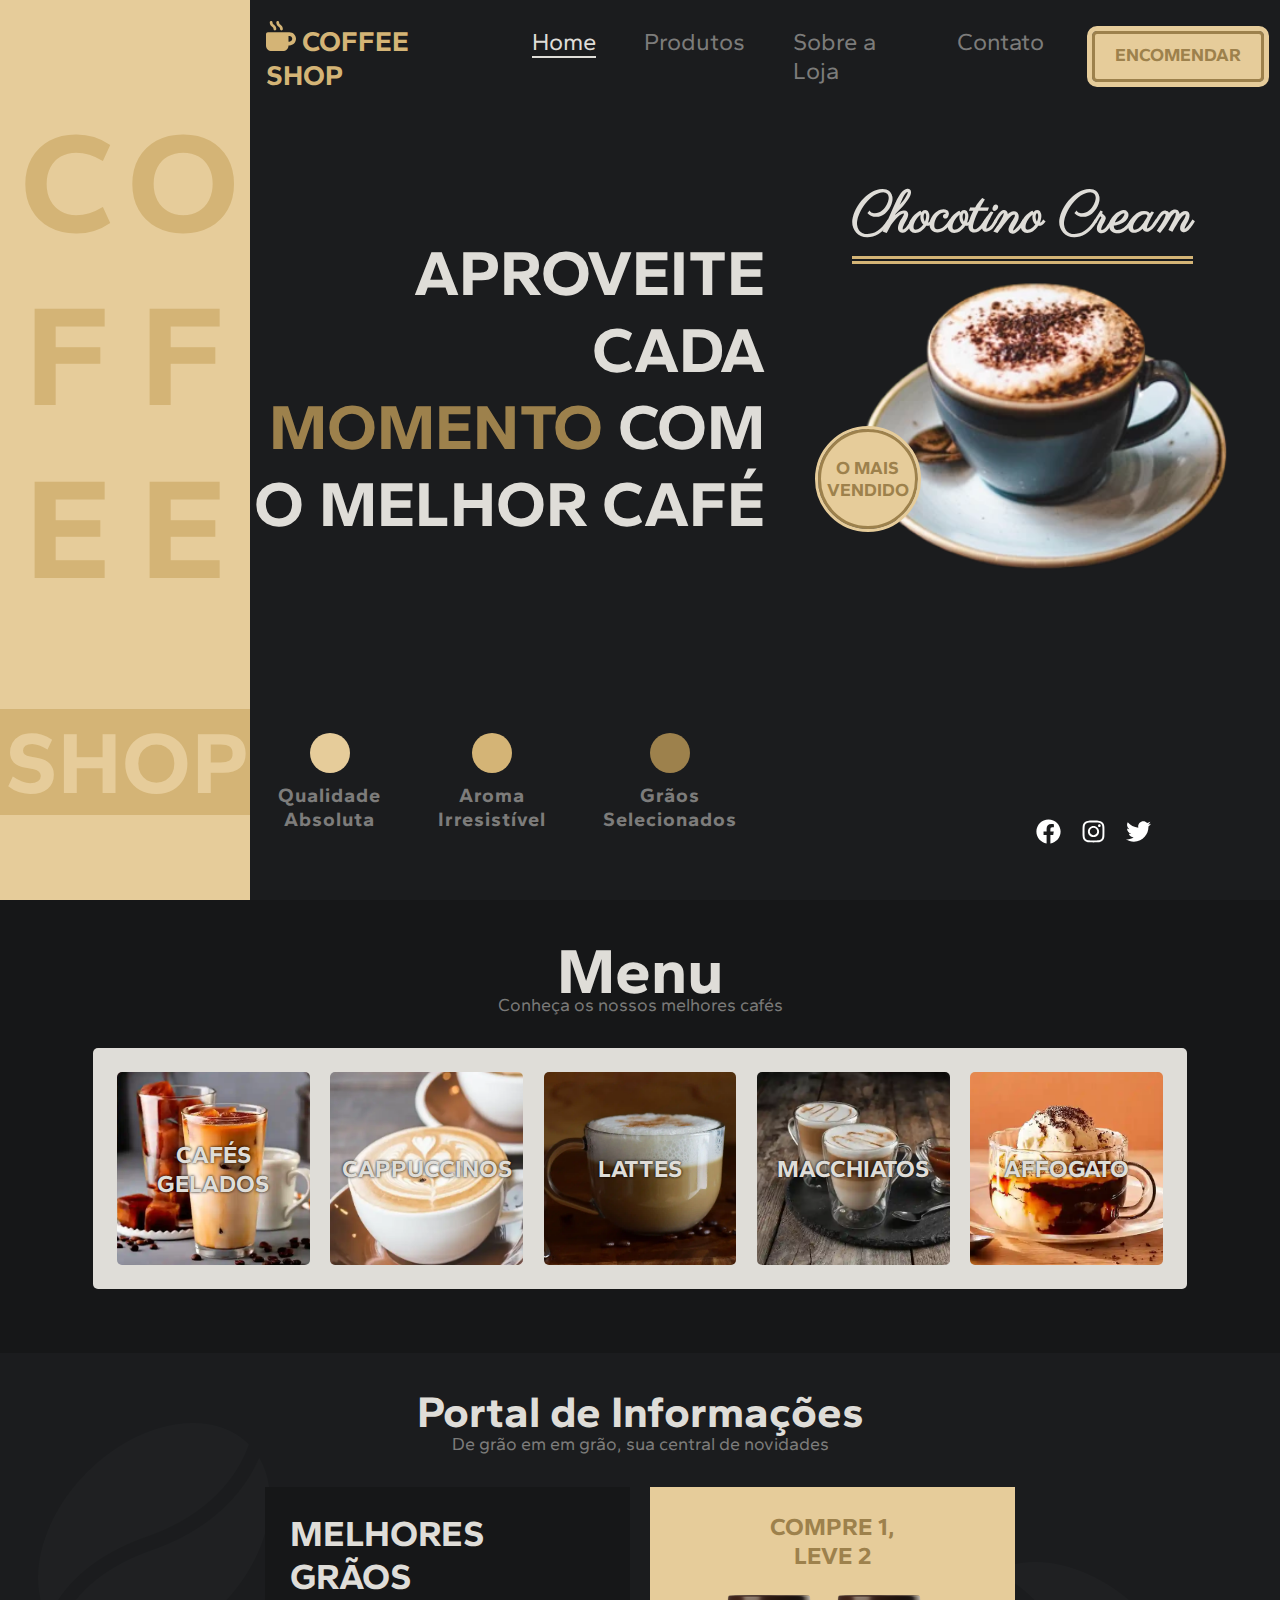
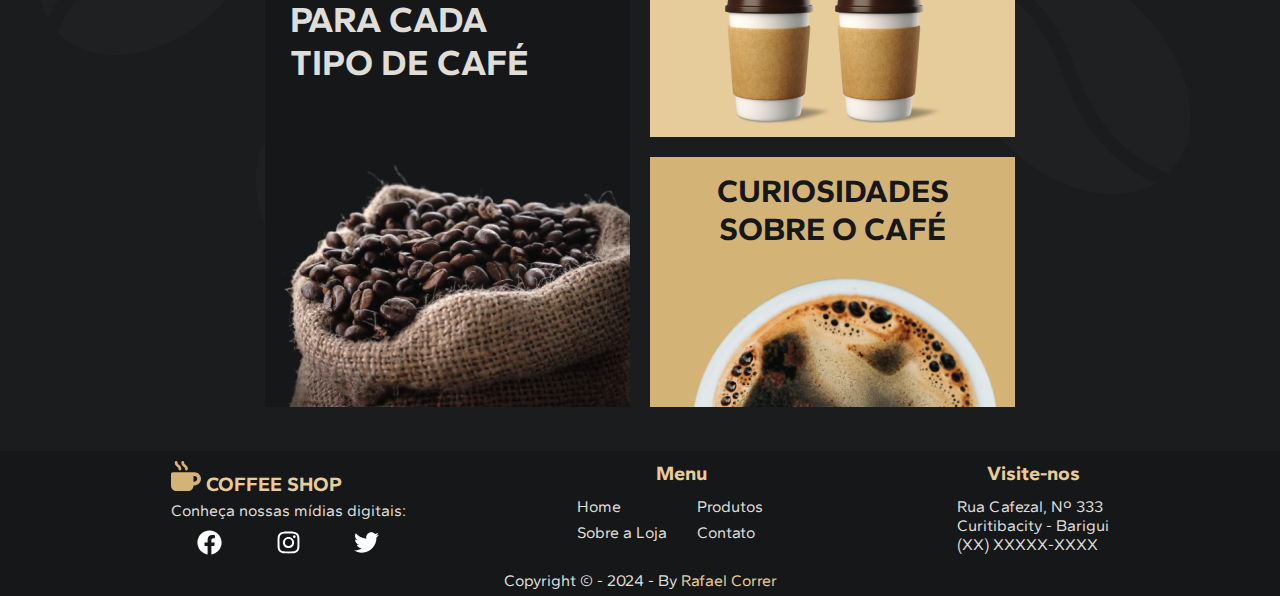
<file: index.html>
<!DOCTYPE html>
<html lang="en">
<head>
    <meta charset="UTF-8">
    <meta name="viewport" content="width=device-width, initial-scale=1.0">
    <link rel="stylesheet" href="styles.css">
    <title>Coffee Shop</title>
    <link rel="icon" href="./img/coffee.svg" type="image/x-icon">
</head>
<body>
    <section class="container">
        <aside class="container-logo">
            <div class="container-logo-coffee">
                <span>C</span>
                <span>O</span>
                <span>F</span>
                <span>F</span>
                <span>E</span>
                <span>E</span>
            </div>
            <div class="container-logo-shop">SHOP</div>
        </aside>
        <main class="main">
            <header class="header">
                <a href="" class="header-logo"><h3><img src="./img/coffee.svg" alt=""> COFFEE SHOP</h3></a>
                <nav class="header-nav">
                    <a href=""><p class="active">Home</p></a>
                    <a href=""><p>Produtos</p></a>
                    <a href=""><p>Sobre a Loja</p></a>
                    <a href=""><p>Contato</p></a>
                </nav>
                <a href=""><button class="btn"><p>ENCOMENDAR</p></button></a>
            </header>
            <article class="main-article">
                <span class="main-article-container"><h1>
                    Aproveite cada<br>
                    <span>momento</span> com<br>
                    o melhor café
                </h1></span>
                <section class="main-article-highlight">
                    <div class="main-article-highlight-container">
                        <h3 class="main-article-highlight-container-name">Chocotino Cream</h3>
                        <img class="main-article-highlight-container-img" src="./img/coffee-intro.webp" alt="">
                        <p class="main-article-highlight-container-circle">O MAIS<br>VENDIDO</p>
                    </div>
                </section>
                <ul class="main-article-coffeeAttributes">
                    <li class="main-article-coffeeAttributes-li">
                        <div class="dot-1"></div>
                        <p>Qualidade<br>Absoluta</p>
                    </li>
                    <li class="main-article-coffeeAttributes-li">
                        <div class="dot-2"></div>
                        <p>Aroma<br>Irresistível</p>
                    </li>
                    <li class="main-article-coffeeAttributes-li">
                        <div class="dot-3"></div>
                        <p>Grãos<br>Selecionados</p>
                    </li>
                </ul>
                <nav class="main-article-mediaContainer">
                    <a href=""><img src="./img/facebook.svg" alt=""></a>
                    <a href=""><img src="./img/instagram.svg" alt=""></a>
                    <a href=""><img src="./img/twitter.svg" alt=""></a>
                </nav>
            </article>
        </main>
    </section> 
    <section class="products">
        <h1 class="products-title">Menu</h1>
        <p class="products-subtitle">Conheça os nossos melhores cafés</p>
        <ul class="products-menu">
            <li class="products-menu-item-1 item"><p>cafés<br>gelados</p></li>
            <li class="products-menu-item-2 item"><p>cappuccinos</p></li>
            <li class="products-menu-item-3 item"><p>lattes</p></li>
            <li class="products-menu-item-4 item"><p>macchiatos</p></li>
            <li class="products-menu-item-5 item"><p>affogato</p></li>
        </ul>
    </section> 
    <section class="newsletter">
        <img class="newsletter-backgroundIcon-1" src="./img/coffee-grain.png" alt="">
        <img class="newsletter-backgroundIcon-2" src="./img/coffee-grain.png" alt="">
        <img class="newsletter-backgroundIcon-3" src="./img/coffee-grain.png" alt="">
        <h1 class="newsletter-title">Portal de Informações</h1>
        <p class="newsletter-subtitle">De grão em em grão, sua central de novidades</p>
        <div class="newsletter-container">
            <div class="newsletter-container-div1">
                <h1 class="newsletter-container-div1-title">Melhores grãos<br>para cada<br>tipo de café</h1>
                <img class="newsletter-container-div1-img" src="./img/blog-img-3.png" alt="">
            </div>
            <div class="newsletter-container-div2">
                <h1 class="newsletter-container-div2-title">Compre 1,<br>Leve 2</h1>
                <img class="newsletter-container-div2-img1" src="./img/blog-img-2.png" alt="">
                <img class="newsletter-container-div2-img2" src="./img/blog-img-2.png" alt="">
            </div>
            <div class="newsletter-container-div3">
                <h1 class="newsletter-container-div3-title">Curiosidades<br>sobre o café</h1>
                <img class="newsletter-container-div3-img" src="./img/blog-img-1.png" alt="">
            </div>
        </div>
    </section> 
    <footer class="footer">
        <nav class="footer-socialMedia">
            <h4><img src="./img/coffee.svg" alt=""> COFFEE SHOP</h4>
            <p>Conheça nossas mídias digitais:</p>
            <nav class="footer-socialMedia-container">
                <a href=""><img src="./img/facebook.svg" alt=""></a>
                <a href=""><img src="./img/instagram.svg" alt=""></a>
                <a href=""><img src="./img/twitter.svg" alt=""></a>
            </nav>
        </nav>
        <div class="footer-menu">
            <h4>Menu</h4>
            <nav class="footer-menu-nav">
                <a href=""><p>Home</p></a>
                <a href=""><p>Produtos</p></a>
                <a href=""><p>Sobre a Loja</p></a>
                <a href=""><p>Contato</p></a>
            </nav>
        </div>
        <nav class="footer-address">
            <h4>Visite-nos</h4>
            <p>Rua Cafezal, Nº 333<br>Curitibacity - Barigui<br>(XX) XXXXX-XXXX</p>
        </nav>
    </footer>
    <p class="copyright">Copyright © - 2024 - By <a class="copyright-a" href="https://github.com/WindFox8">Rafael Correr</i></a></p>
</body>
</html>
</file>
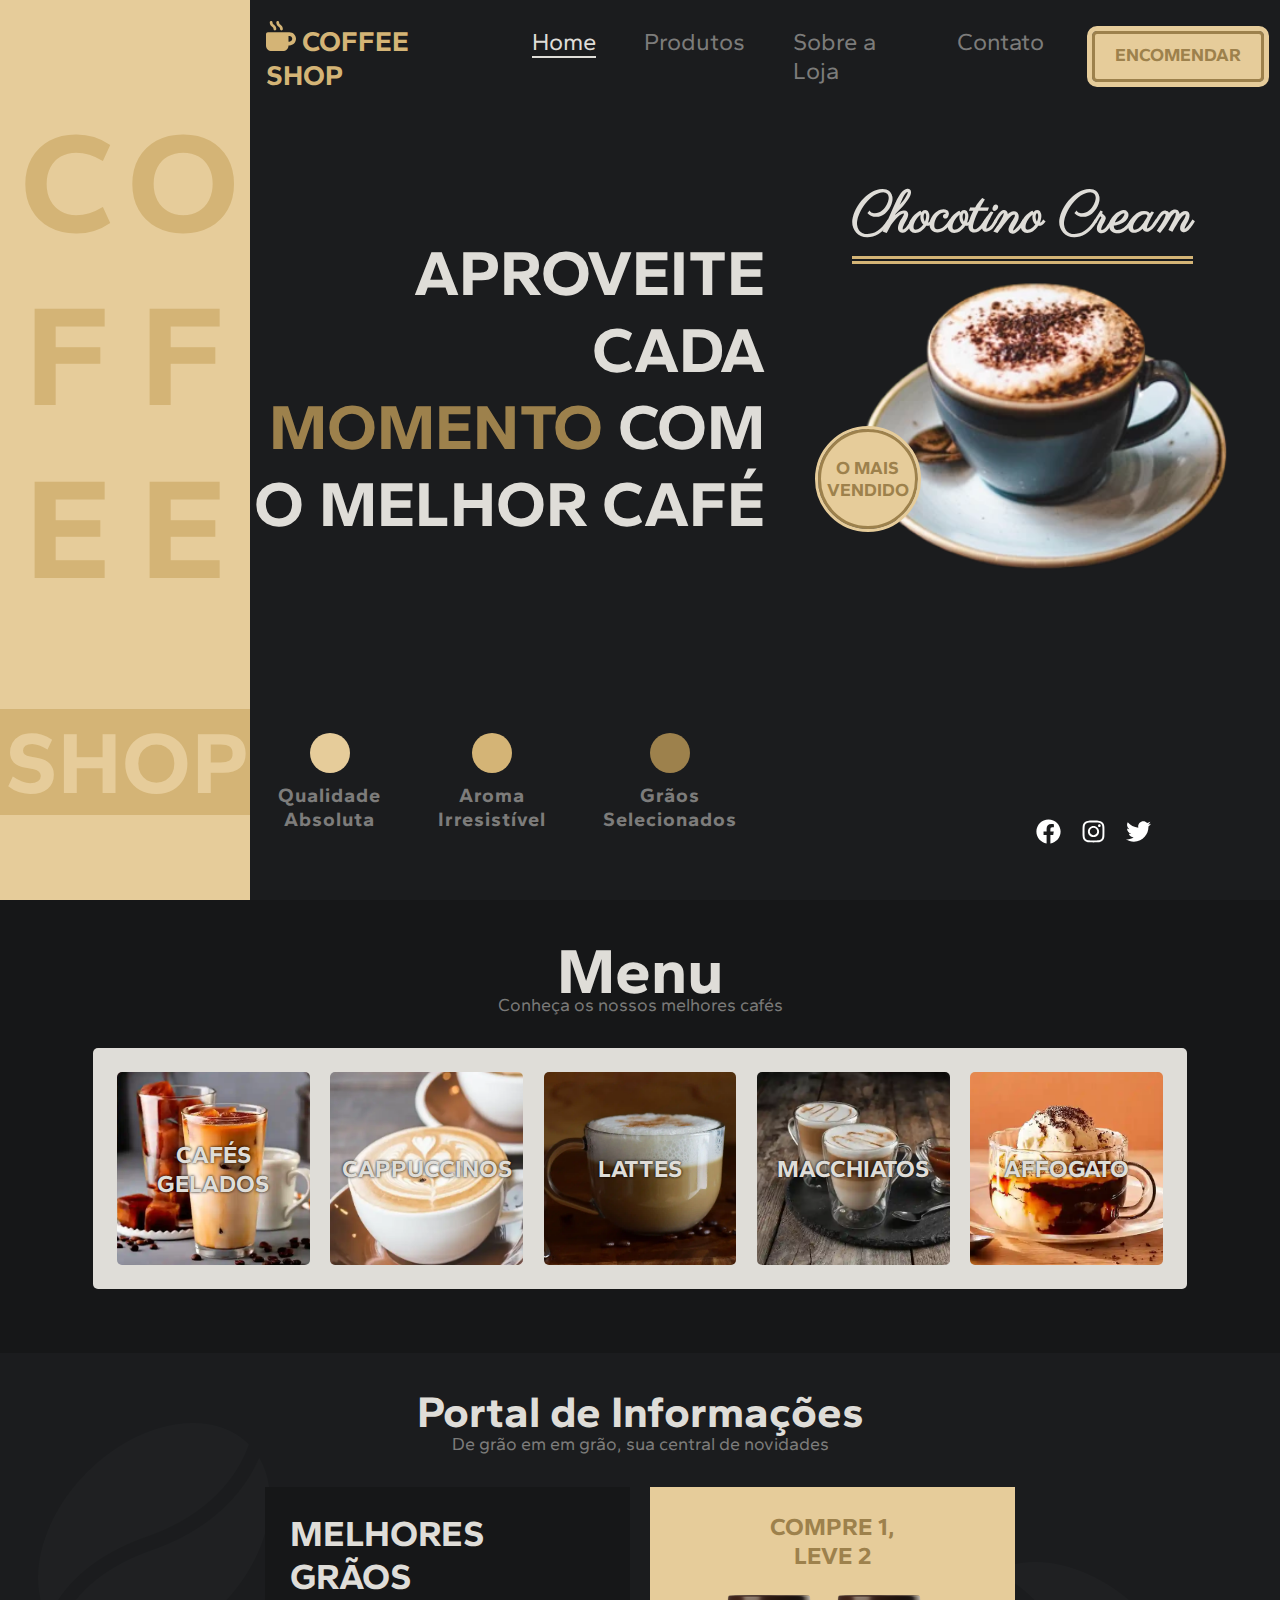
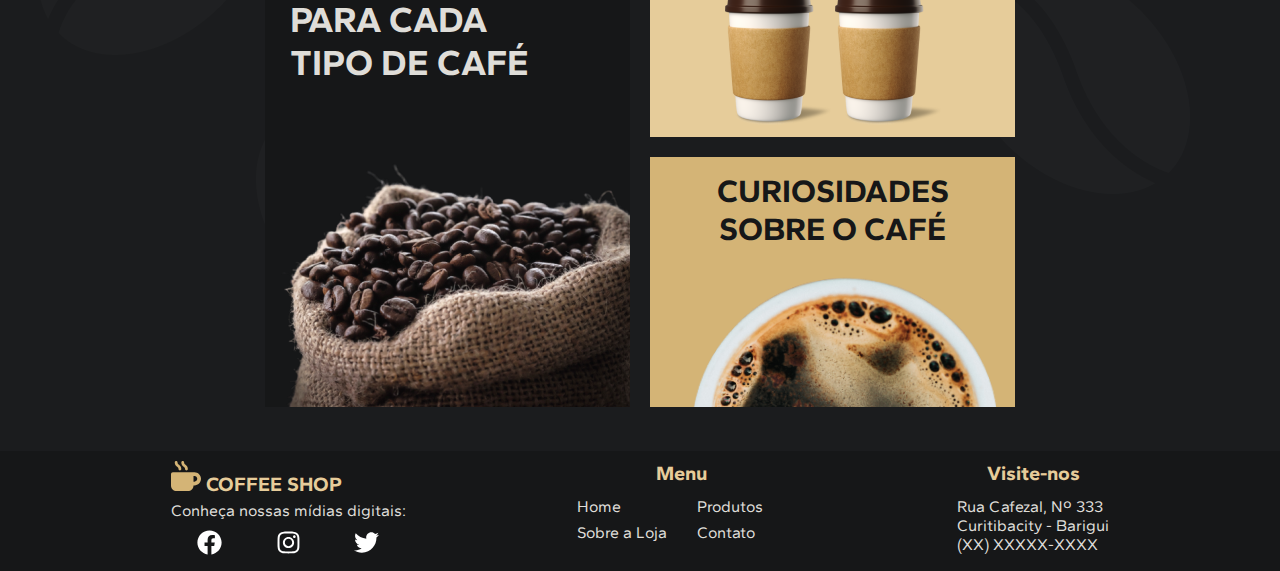
<file: index2.html>
<!DOCTYPE html>
<html lang="en">
<head>
    <meta charset="UTF-8">
    <meta name="viewport" content="width=device-width, initial-scale=1.0">
    <title>Coffee Shop</title>
    <link rel="stylesheet" href="styles.css">
    <link rel="icon" href="./img/coffee.svg" type="image/x-icon">
</head>
<body>
    <div class="container">
        <div class="container-logo">
            <div class="container-logo-coffee">
                <span>C</span>
                <span>O</span>
                <span>F</span>
                <span>F</span>
                <span>E</span>
                <span>E</span>
            </div>
            <div class="container-logo-shop">SHOP</div>
        </div>
        <div class="main">
            <div class="header">
                <a href="" class="header-logo"><h3><img src="./img/coffee.svg" alt=""> COFFEE SHOP</h3></a>
                <div class="header-nav">
                    <a href=""><p class="active">Home</p></a>
                    <a href=""><p>Produtos</p></a>
                    <a href=""><p>Sobre a Loja</p></a>
                    <a href=""><p>Contato</p></a>
                </div>
                <a href=""><button class="btn"><p>ENCOMENDAR</p></button></a>
            </div>
            <div class="main-article">
                <span class="main-article-container"><h1>
                    Aproveite cada<br>
                    <span>momento</span> com<br>
                    o melhor café
                </h1></span>
                <div class="main-article-highlight">
                    <div class="main-article-highlight-container">
                        <h3 class="main-article-highlight-container-name">Chocotino Cream</h3>
                        <img class="main-article-highlight-container-img" src="./img/coffee-intro.webp" alt="">
                        <p class="main-article-highlight-container-circle">O MAIS<br>VENDIDO</p>
                    </div>
                </div>
                <ul class="main-article-coffeeAttributes">
                    <li class="main-article-coffeeAttributes-li">
                        <div class="dot-1"></div>
                        <p>Qualidade<br>Absoluta</p>
                    </li>
                    <li class="main-article-coffeeAttributes-li">
                        <div class="dot-2"></div>
                        <p>Aroma<br>Irresistível</p>
                    </li>
                    <li class="main-article-coffeeAttributes-li">
                        <div class="dot-3"></div>
                        <p>Grãos<br>Selecionados</p>
                    </li>
                </ul>
                <div class="main-article-mediaContainer">
                    <a href=""><img src="./img/facebook.svg" alt=""></a>
                    <a href=""><img src="./img/instagram.svg" alt=""></a>
                    <a href=""><img src="./img/twitter.svg" alt=""></a>
                </div>
            </div>
        </div>
    </div> 
    <div class="products">
        <h1 class="products-title">Menu</h1>
        <p class="products-subtitle">Conheça os nossos melhores cafés</p>
        <ul class="products-menu">
            <li class="products-menu-item-1 item"><p>cafés<br>gelados</p></li>
            <li class="products-menu-item-2 item"><p>cappuccinos</p></li>
            <li class="products-menu-item-3 item"><p>lattes</p></li>
            <li class="products-menu-item-4 item"><p>macchiatos</p></li>
            <li class="products-menu-item-5 item"><p>affogato</p></li>
        </ul>
    </div> 
    <div class="newsletter">
        <img class="newsletter-backgroundIcon-1" src="./img/coffee-grain.png" alt="">
        <img class="newsletter-backgroundIcon-2" src="./img/coffee-grain.png" alt="">
        <img class="newsletter-backgroundIcon-3" src="./img/coffee-grain.png" alt="">
        <h1 class="newsletter-title">Portal de Informações</h1>
        <p class="newsletter-subtitle">De grão em em grão, sua central de novidades</p>
        <div class="newsletter-container">
            <div class="newsletter-container-div1">
                <h1 class="newsletter-container-div1-title">Melhores grãos<br>para cada<br>tipo de café</h1>
                <img class="newsletter-container-div1-img" src="./img/blog-img-3.png" alt="">
            </div>
            <div class="newsletter-container-div2">
                <h1 class="newsletter-container-div2-title">Compre 1,<br>Leve 2</h1>
                <img class="newsletter-container-div2-img1" src="./img/blog-img-2.png" alt="">
                <img class="newsletter-container-div2-img2" src="./img/blog-img-2.png" alt="">
            </div>
            <div class="newsletter-container-div3">
                <h1 class="newsletter-container-div3-title">Curiosidades<br>sobre o café</h1>
                <img class="newsletter-container-div3-img" src="./img/blog-img-1.png" alt="">
            </div>
        </div>
    </div> 
    <div class="footer">
        <div class="footer-socialMedia">
            <h4><img src="./img/coffee.svg" alt=""> COFFEE SHOP</h4>
            <p>Conheça nossas mídias digitais:</p>
            <ul class="footer-socialMedia-container">
                <a href=""><img src="./img/facebook.svg" alt=""></a>
                <a href=""><img src="./img/instagram.svg" alt=""></a>
                <a href=""><img src="./img/twitter.svg" alt=""></a>
            </ul>
        </div>
        <div class="footer-menu">
            <h4>Menu</h4>
            <div class="footer-menu-nav">
                <a href=""><p>Home</p></a>
                <a href=""><p>Produtos</p></a>
                <a href=""><p>Sobre a Loja</p></a>
                <a href=""><p>Contato</p></a>
            </div>
        </div>
        <div class="footer-address">
            <h4>Visite-nos</h4>
            <p>Rua Cafezal, Nº 333<br>Curitibacity - Barigui<br>(XX) XXXXX-XXXX</p>
        </div>
    </div>
</file>
<file: styles.css>
@import url("https://fonts.googleapis.com/css2?family=Gantari:wght@700&display=swap");
@import url("https://fonts.googleapis.com/css2?family=Gantari&display=swap");
@import url("https://fonts.googleapis.com/css2?family=Parisienne&display=swap");
* {
  padding: 0;
  margin: 0;
  box-sizing: border-box;
  list-style: none;
  background: none;
  border: none;
  text-decoration: none;
  font-family: "Gantari", sans-serif;
}

a {
  color: black;
}

body {
  width: 100vw;
  height: 100vh;
  overflow-x: hidden;
}

.container {
  width: 100vw;
  height: 100%;
  display: grid;
  grid-template-columns: 250px auto;
}
.container-logo {
  background-color: #e6cc9a;
  display: flex;
  flex-direction: column;
  justify-content: space-evenly;
}
.container-logo-coffee {
  display: grid;
  grid-template-columns: 50% 50%;
  font-size: 9rem;
  color: #d4b476;
  text-align: center;
  font-weight: 700;
  padding: 10px;
}
.container-logo-shop {
  font-size: 5.5rem;
  background-color: #d4b476;
  color: #e6cc9a;
  text-align: center;
  font-weight: 700;
  letter-spacing: 1px;
  padding: 0 5px;
}

.header {
  height: 7rem;
  font-size: 24px;
  display: flex;
  justify-content: space-around;
  align-items: center;
  gap: 3rem;
  margin: 0 1rem;
}
.header-logo {
  color: #d4b476;
  font-weight: 700;
}
.header-nav {
  display: flex;
  gap: 3rem;
}
.header-nav a {
  color: rgba(223, 221, 216, 0.5);
}
.header-nav a:hover {
  color: #dfddd8;
}

.active {
  color: #dfddd8;
  border-bottom: 2px solid #dfddd8;
}

.main {
  background-color: #1b1c1e;
}
.main-article {
  height: calc(100vh - 7rem);
  display: grid;
  grid-template-columns: 50% 50%;
  grid-auto-rows: 70% 30%;
}
.main-article-container {
  display: grid;
  place-items: center;
}
.main-article-container > h1 {
  font-size: 64px;
  text-transform: uppercase;
  text-align: end;
  color: #dfddd8;
}
.main-article-container > h1 > span {
  color: #9d814c;
}
.main-article-highlight {
  display: grid;
  place-items: center;
}
.main-article-highlight-container {
  position: relative;
}
.main-article-highlight-container-name {
  text-align: center;
  color: #dfddd8;
  font-size: 56px;
  border-bottom: 8px double #d4b476;
  font-family: "Parisienne", cursive;
}
.main-article-highlight-container-img {
  width: 110%;
  margin: 5px;
}
.main-article-highlight-container-circle {
  width: 100px;
  aspect-ratio: 1/1;
  font-weight: 700;
  font-size: 18px;
  text-align: center;
  display: grid;
  place-items: center;
  border-radius: 50%;
  background-color: #e6cc9a;
  border: 3px solid #9d814c;
  outline: 3px solid #e6cc9a;
  color: #9d814c;
  position: absolute;
  top: 60%;
  left: -10%;
}
.main-article-coffeeAttributes {
  display: flex;
  justify-content: space-around;
  align-items: center;
}
.main-article-coffeeAttributes-li {
  display: flex;
  flex-direction: column;
  align-items: center;
  text-align: center;
  color: rgba(223, 221, 216, 0.5);
  font-weight: 700;
  font-size: 20px;
  letter-spacing: 1px;
}
.main-article-coffeeAttributes-li > div {
  width: 40px;
  height: 40px;
  border-radius: 50%;
  margin-bottom: 10px;
}
.main-article-coffeeAttributes .dot-1 {
  background-color: #e6cc9a;
}
.main-article-coffeeAttributes .dot-2 {
  background-color: #d4b476;
}
.main-article-coffeeAttributes .dot-3 {
  background-color: #9d814c;
}
.main-article-mediaContainer {
  display: flex;
  justify-content: flex-end;
  align-items: flex-end;
  gap: 20px;
  margin-right: 25%;
  margin-bottom: 10%;
  z-index: 10;
}

.products {
  display: flex;
  flex-direction: column;
  justify-content: center;
  align-items: center;
  padding: 2rem;
  background-color: #161718;
}
.products-title {
  font-size: 64px;
  color: #dfddd8;
}
.products-subtitle {
  font-size: 18px;
  color: rgba(223, 221, 216, 0.5);
  margin-top: -15px;
}
.products-menu {
  display: flex;
  justify-content: center;
  width: 90%;
  padding: 2%;
  margin: 2rem;
  gap: 2%;
  border-radius: 5px;
  background: #dfddd8;
}
.products-menu-item-1 {
  background-image: url("./img/cardapio-iceCoffee.webp");
  background-size: cover;
  background-position: center;
  background-repeat: no-repeat;
  transition: 0.6s;
}
.products-menu-item-2 {
  background-image: url("./img/cardapio-capuccino.webp");
  background-size: cover;
  background-position: center;
  background-repeat: no-repeat;
  transition: 0.6s;
}
.products-menu-item-3 {
  background-image: url("./img/cardapio-latte.webp");
  background-size: cover;
  background-position: center;
  background-repeat: no-repeat;
  transition: 0.6s;
}
.products-menu-item-4 {
  background-image: url("./img/cardapio-macchiato.webp");
  background-size: cover;
  background-position: center;
  background-repeat: no-repeat;
  transition: 0.6s;
}
.products-menu-item-5 {
  background-image: url("./img/cardapio-affogato.webp");
  background-size: cover;
  background-position: center;
  background-repeat: no-repeat;
  transition: 0.6s;
}
.products-menu:hover > :not(:hover) {
  filter: grayscale(100%);
}
.products-menu > li {
  width: 20%;
  aspect-ratio: 1/1;
  display: grid;
  place-items: center;
  border-radius: 5px;
}
.products-menu > li > p {
  text-transform: uppercase;
  text-align: center;
  font-weight: 700;
  font-size: 24px;
  color: #dfddd8;
  text-shadow: 0px 0px 3px rgb(0, 0, 0);
}

.item {
  cursor: pointer;
}

.btn {
  color: #9d814c;
  background-color: #e6cc9a;
  padding: 10px 20px;
  border-radius: 5px;
  font-weight: 700;
  font-size: 18px;
  outline: 5px solid #e6cc9a;
  border: 3px solid #9d814c;
  cursor: pointer;
}

.btn > p {
  border-bottom: 3px solid transparent;
  transition: border-color 0.3s ease;
}
.btn > p:hover {
  border-color: #9d814c;
}

.newsletter {
  background-color: #1b1c1e;
  display: flex;
  flex-direction: column;
  align-items: center;
  padding: 2rem;
  position: relative;
}
.newsletter-backgroundIcon-1 {
  position: absolute;
  top: 10%;
  left: 3%;
  z-index: 0;
}
.newsletter-backgroundIcon-2 {
  position: absolute;
  top: 30%;
  right: 7%;
  z-index: 0;
  transform: rotate(90deg);
}
.newsletter-backgroundIcon-3 {
  position: absolute;
  top: 50%;
  left: 20%;
  z-index: 0;
  transform: rotate(90deg);
}
.newsletter-title {
  font-size: 44px;
  color: #dfddd8;
}
.newsletter-subtitle {
  font-size: 18px;
  color: rgba(223, 221, 216, 0.5);
  margin-top: -5px;
  z-index: 1;
}
.newsletter-container {
  display: grid;
  height: 500px;
  width: 750px;
  grid-template-rows: 50% 50%;
  grid-template-columns: 1fr 1fr;
  grid-template-areas: "div1 div2" "div1 div3";
  margin: 2rem;
  gap: 20px;
  z-index: 1;
}
.newsletter-container-div1 {
  grid-area: div1;
  background-color: #161718;
  padding: 25px;
  position: relative;
  overflow: hidden;
  cursor: pointer;
}
.newsletter-container-div1-title {
  color: #dfddd8;
  text-transform: uppercase;
  font-size: 36px;
}
.newsletter-container-div1-img {
  position: absolute;
  bottom: 0;
  right: 0;
}
.newsletter-container-div2 {
  grid-area: div2;
  background-color: #e6cc9a;
  text-align: center;
  overflow: hidden;
  cursor: pointer;
}
.newsletter-container-div2-title {
  margin: 5px;
  color: #9d814c;
  text-transform: uppercase;
  font-size: 24px;
  margin: 25px;
}
.newsletter-container-div3 {
  grid-area: div3;
  background-color: #d4b476;
  overflow: hidden;
  text-align: center;
  cursor: pointer;
}
.newsletter-container-div3-title {
  text-transform: uppercase;
  color: #161718;
  margin: 15px;
}

.footer {
  background-color: #161718;
  display: flex;
  justify-content: space-evenly;
  padding: 10px 0;
  height: 120px;
}
.footer-socialMedia {
  color: #dfddd8;
}
.footer-socialMedia-container {
  display: flex;
  justify-content: space-around;
}
.footer-socialMedia > h4 {
  color: #e6cc9a;
  margin-bottom: 5px;
  font-size: 20px;
}
.footer-socialMedia > p {
  margin-bottom: 10px;
}
.footer-menu {
  display: flex;
  flex-direction: column;
}
.footer-menu-nav {
  display: grid;
  grid-template-columns: 1fr 1fr;
  column-gap: 30px;
  row-gap: 7px;
}
.footer-menu-nav > a {
  color: #dfddd8;
}
.footer-menu > h4 {
  color: #e6cc9a;
  margin-bottom: 12px;
  text-align: center;
  font-size: 20px;
}
.footer-address > h4 {
  color: #e6cc9a;
  margin-bottom: 12px;
  text-align: center;
  font-size: 20px;
}
.footer-address > p {
  color: #dfddd8;
}

.copyright {
  background-color: #161718;
  text-align: center;
  color: #dfddd8;
  font-size: 16px;
  height: 25px;
}
.copyright-a {
  color: #e6cc9a;
}
.copyright-a:hover {
  color: #9d814c;
}

/*# sourceMappingURL=styles.css.map */
</file>
